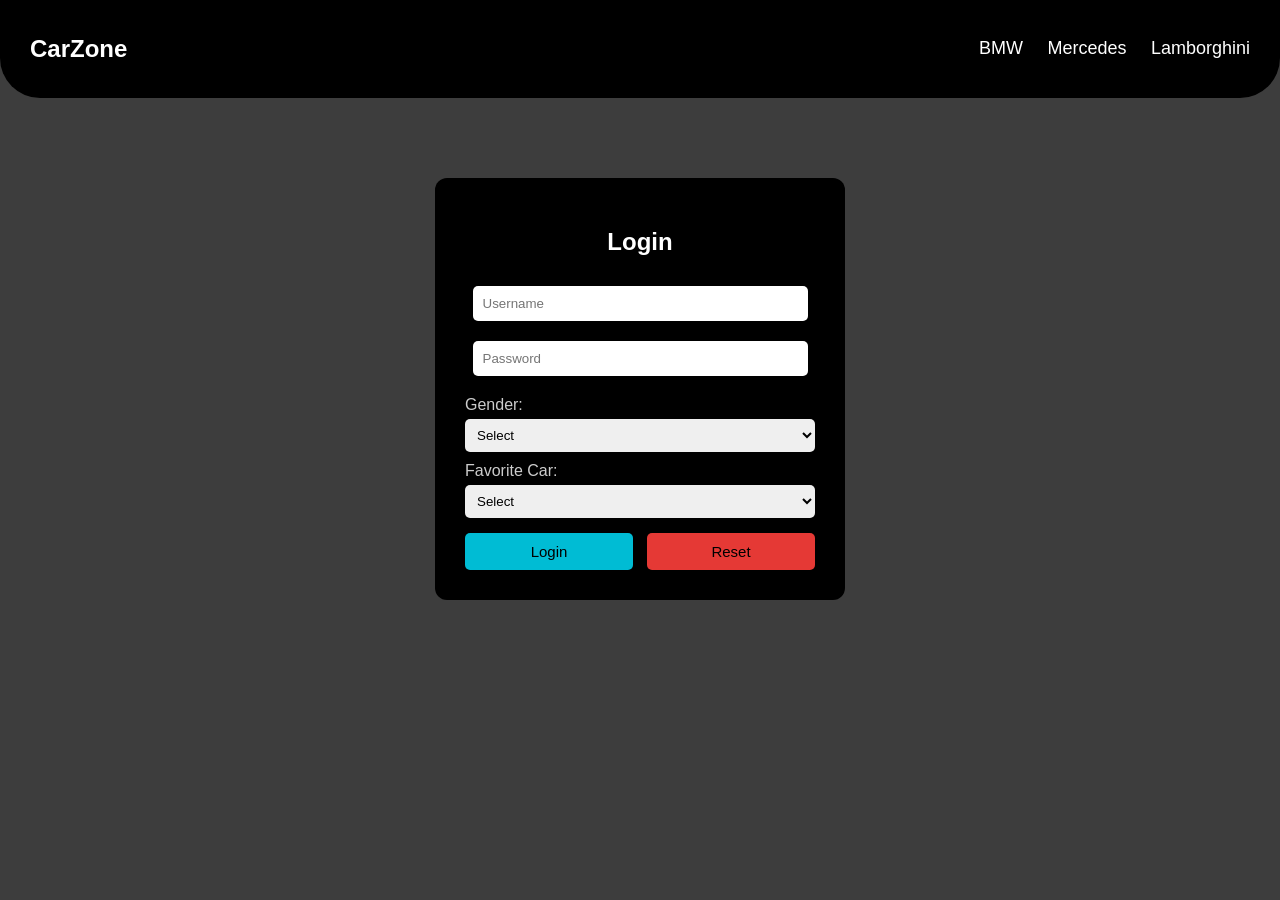
<file: index.html>
<!DOCTYPE html>
<html lang="en">
<head>
<meta charset="UTF-8">
<title>Login</title>
<link rel="stylesheet" href="style.css">
</head>

<body>

<header>
    <h2>CarZone</h2>

    <nav>
        <a href="bmw.html">BMW</a>
        <a href="mercedes.html">Mercedes</a>
        <a href="lamborghini.html">Lamborghini</a>
    </nav>
</header>

<div class="login-box">

    <h2>Login</h2>

    <form action="bmw.html">
        <input type="text" placeholder="Username" required>
        <input type="password" placeholder="Password" required>
        
        <div class="select-box">
            <label>Gender:</label>
            <select required>
                <option value="">Select</option>
                <option value="male">Male</option>
                <option value="female">Female</option>
            </select>
        </div>
        
        <div class="select-box">
            <label>Favorite Car:</label>
            <select required>
                <option value="">Select</option>
                <option value="bmw">BMW</option>
                <option value="mercedes">Mercedes</option>
                <option value="lamborghini">Lamborghini</option>
            </select>
        </div>

        <div class="btns">
            <button type="submit">Login</button>
            <button type="reset" class="reset">Reset</button>
        </div>

    </form>

</div>

</body>
</html>
</file>
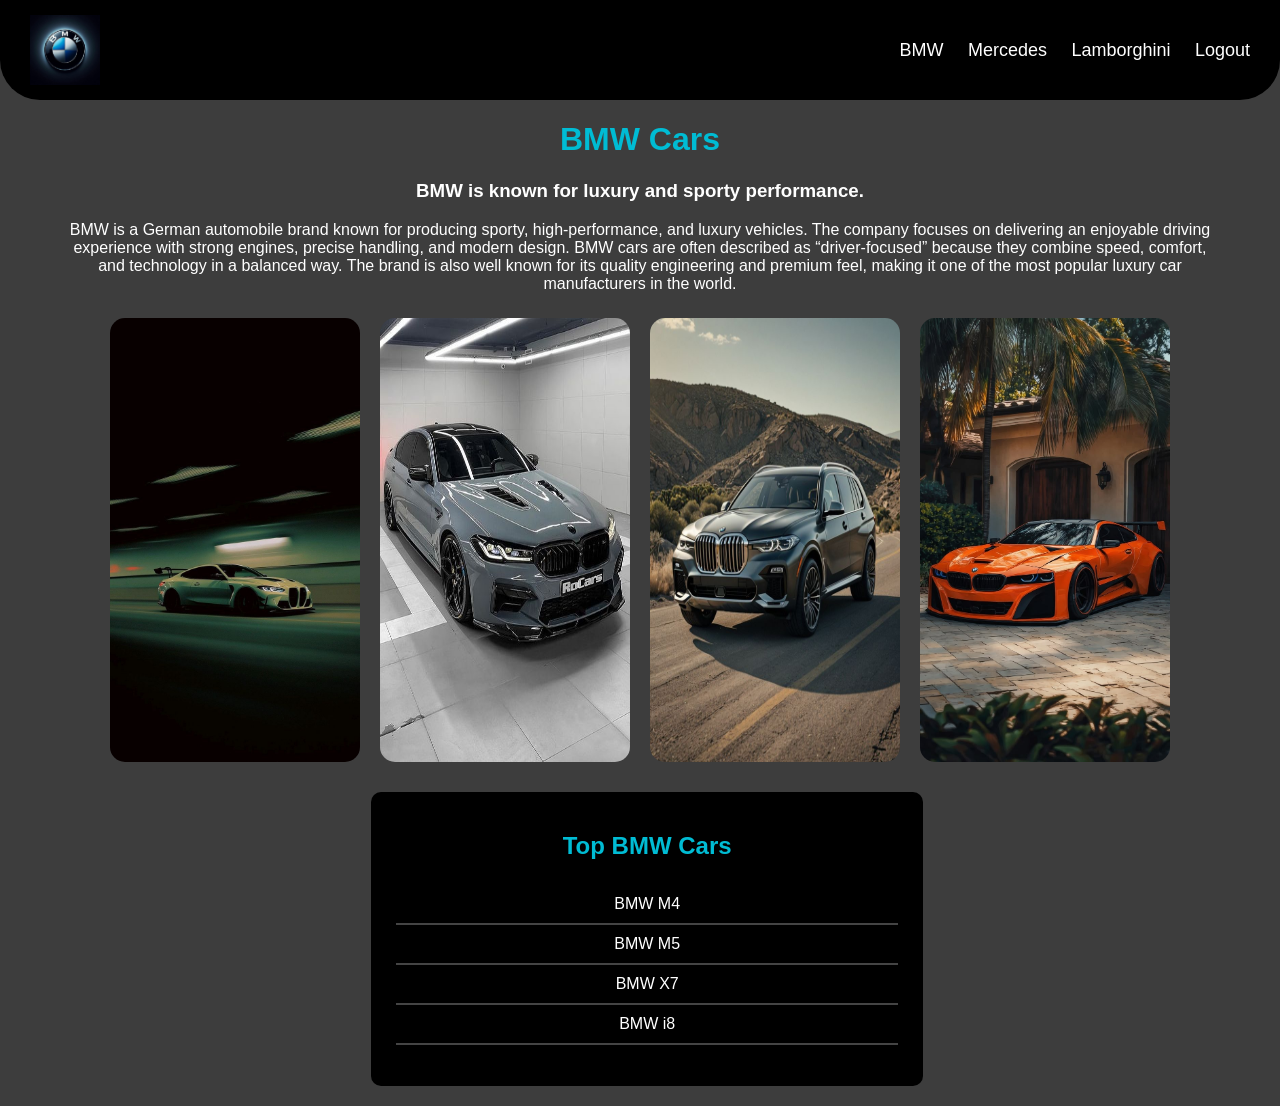
<file: bmw.html>
<!DOCTYPE html>
<html lang="en">
<head>
<meta charset="UTF-8">
<title>BMW</title>
<link rel="stylesheet" href="style.css">
</head>

<body>

<header>
    <img src="bmw-logo.jpg" class="logo">

    <nav>
        <a href="bmw.html">BMW</a>
        <a href="mercedes.html">Mercedes</a>
        <a href="lamborghini.html">Lamborghini</a>
        <a href="index.html">Logout</a>
    </nav>
</header>

<h1 class="info-h">BMW Cars</h1>
<h3 >BMW is known for luxury and sporty performance.</h3>
<p class="p">
    BMW is a German automobile brand known for producing sporty, high-performance, and luxury vehicles. The company focuses on delivering an enjoyable driving experience with strong engines, precise handling, and modern design. BMW cars are often described as “driver-focused” because they combine speed, comfort, and technology in a balanced way. The brand is also well known for its quality engineering and premium feel, making it one of the most popular luxury car manufacturers in the world.
</p>

<div class="cars-images">
    <img src="bmw1.jpg">
    <img src="bmw2.jpg">
    <img src="bmw3.jpg">
    <img src="bmw4.jpg">
</div>

<div class="info">
    <h2>Top BMW Cars</h2>
    <ul>
        <li>BMW M4</li>
        <li>BMW M5</li>
        <li>BMW X7</li>
        <li>BMW i8</li>
    </ul>
</div>

</body>
</html>
</file>
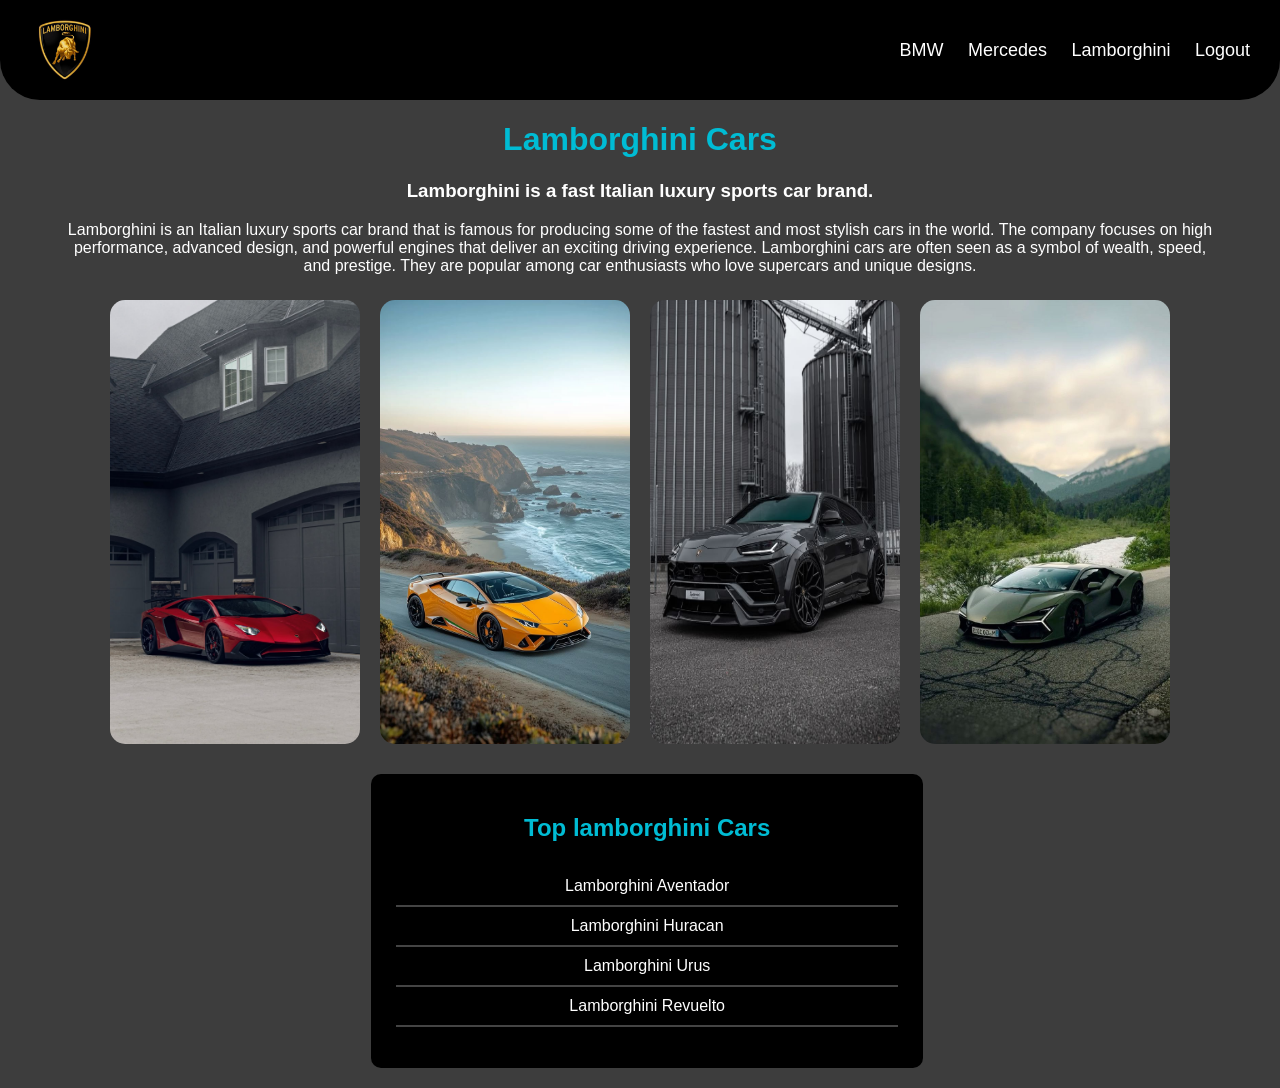
<file: lamborghini.html>
<!DOCTYPE html>
<html lang="en">
<head>
<meta charset="UTF-8">
<title>Lamborghini</title>
<link rel="stylesheet" href="style.css">
</head>

<body>

<header>
    <img src="lamborghini-logo.jpg" class="logo">

    <nav>
        <a href="bmw.html">BMW</a>
        <a href="mercedes.html">Mercedes</a>
        <a href="lamborghini.html">Lamborghini</a>
        <a href="index.html">Logout</a>
    </nav>
</header>

<h1 class="info-h">Lamborghini Cars</h1>
<h3 >Lamborghini is a fast Italian luxury sports car brand.</h3>
<p class="p">
    Lamborghini is an Italian luxury sports car brand that is famous for producing some of the fastest and most stylish cars in the world. The company focuses on high performance, advanced design, and powerful engines that deliver an exciting driving experience. Lamborghini cars are often seen as a symbol of wealth, speed, and prestige. They are popular among car enthusiasts who love supercars and unique designs.
</p>

<div class="cars-images">
    <img src="lamborghini1.jpg">
    <img src="lamborghini2.jpg">
    <img src="lamborghini3.jpg">
    <img src="lamborghini4.jpg">
</div>

<div class="info">
    <h2>Top lamborghini Cars</h2>
    <ul>
        <li>Lamborghini Aventador</li>
        <li>Lamborghini Huracan</li>
        <li>Lamborghini Urus</li>
        <li>Lamborghini Revuelto</li>
    </ul>
</div>

</body>
</html>
</file>
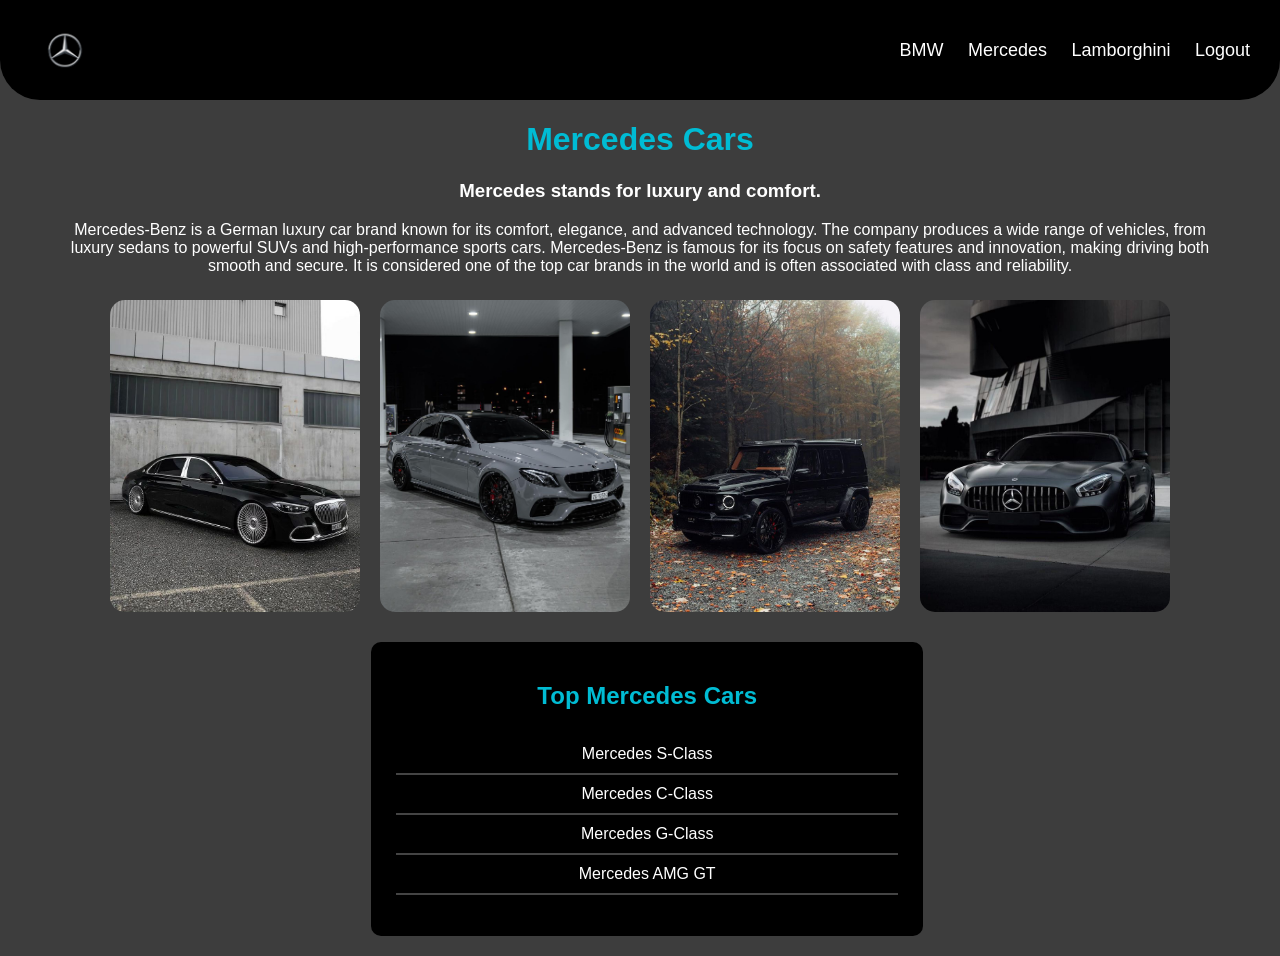
<file: mercedes.html>
<!DOCTYPE html>
<html lang="en">
<head>
<meta charset="UTF-8">
<title>Mercedes</title>
<link rel="stylesheet" href="style.css">
</head>

<body>

<header>
    <img src="mercedes-logo.jpg" class="logo">

    <nav>
        <a href="bmw.html">BMW</a>
        <a href="mercedes.html">Mercedes</a>
        <a href="lamborghini.html">Lamborghini</a>
        <a href="index.html">Logout</a>
    </nav>
</header>

<h1 class="info-h">Mercedes Cars</h1>
<h3 >Mercedes stands for luxury and comfort.</h3>
<p class="p">
    Mercedes-Benz is a German luxury car brand known for its comfort, elegance, and advanced technology. The company produces a wide range of vehicles, from luxury sedans to powerful SUVs and high-performance sports cars. Mercedes-Benz is famous for its focus on safety features and innovation, making driving both smooth and secure. It is considered one of the top car brands in the world and is often associated with class and reliability.
</p>

<div class="cars-images">
    <img src="mercedes1.jpg">
    <img src="mercedes2.jpg">
    <img src="mercedes3.jpg">
    <img src="mercedes4.jpg">
</div>

<div class="info">
    <h2>Top Mercedes Cars</h2>
    <ul>
        <li>Mercedes S-Class</li>
        <li>Mercedes C-Class</li>
        <li>Mercedes G-Class</li>
        <li>Mercedes AMG GT</li>
    </ul>
</div>

</body>
</html>
</file>
<file: style.css>
body {
    margin: 0;
    font-family: Arial;
    background-color: #3d3d3d;
    color: #ffffff;
    text-align: center;
}

header {
    display: flex;
    justify-content: space-between;
    align-items: center;
    padding: 15px 30px;
    background-color: #000000;
    border-bottom-left-radius: 40px;
    border-bottom-right-radius: 40px;
}

.logo {
    width: 70px;
}

nav a {
    color: #ffffff;
    text-decoration: none;
    margin-left: 20px;
    font-size: 18px;
    display: inline-block;
    transition: 0.3s;
}

nav a:hover {
    color: #00bcd4;
    transform: scale(1.2);
}
.p{
    width: 90%;
    padding:0 0 15px 0;
    margin: auto;
}

.cars-images {
    display: flex;
    justify-content: center;
    flex-wrap: wrap;
}

.cars-images img {
    width: 250px;
    margin: 10px;
    border-radius: 15px;
}


.info {
    background-color: #000000;
    margin: 20px 0px 20px 29%;
    padding: 20px;
    width: 40%;
    border-radius: 10px;
    text-align: center;
}

.info h2{
    color: #00bcd4;
    text-align: center;
}

.info-h {
color: #00bcd4;
}

.info ul {
    list-style: none;
    padding: 5px;
}

.info li {
    padding: 10px;
    border-bottom:2px solid #444;
}

.login-box {
    width: 350px;
    margin: 80px auto;
    padding: 30px;
    background-color: #000000;
    border-radius: 12px;
}

.login-box input {
    width: 90%;
    padding: 10px;
    margin: 10px 0;
    border: #000000;
    outline: none;
    border-radius: 5px;
}

.select-box {
    text-align: left;
    margin: 10px 0;
}

.select-box label {
    display: block;
    margin-bottom: 5px;
    color: #ccc;
}

.select-box select {
    width: 100%;
    padding: 8px;
    border-radius: 5px;
    border: none;
}

.btns {
    display: flex;
    justify-content: space-between;
    margin-top: 15px;
}

.btns button {
    width: 48%;
    padding: 10px;
    border: none;
    border-radius: 5px;
    cursor: pointer;
    font-size: 15px;
}

.btns button[type="submit"] {
    background-color: #00bcd4;
    color: #000000;
}

.btns button[type="submit"]:hover {
    background-color: #0097a7;
}

.reset {
    background-color: #e53935;
    color: #000000;
}

.reset:hover {
    background-color: #c62828;
}
</file>
